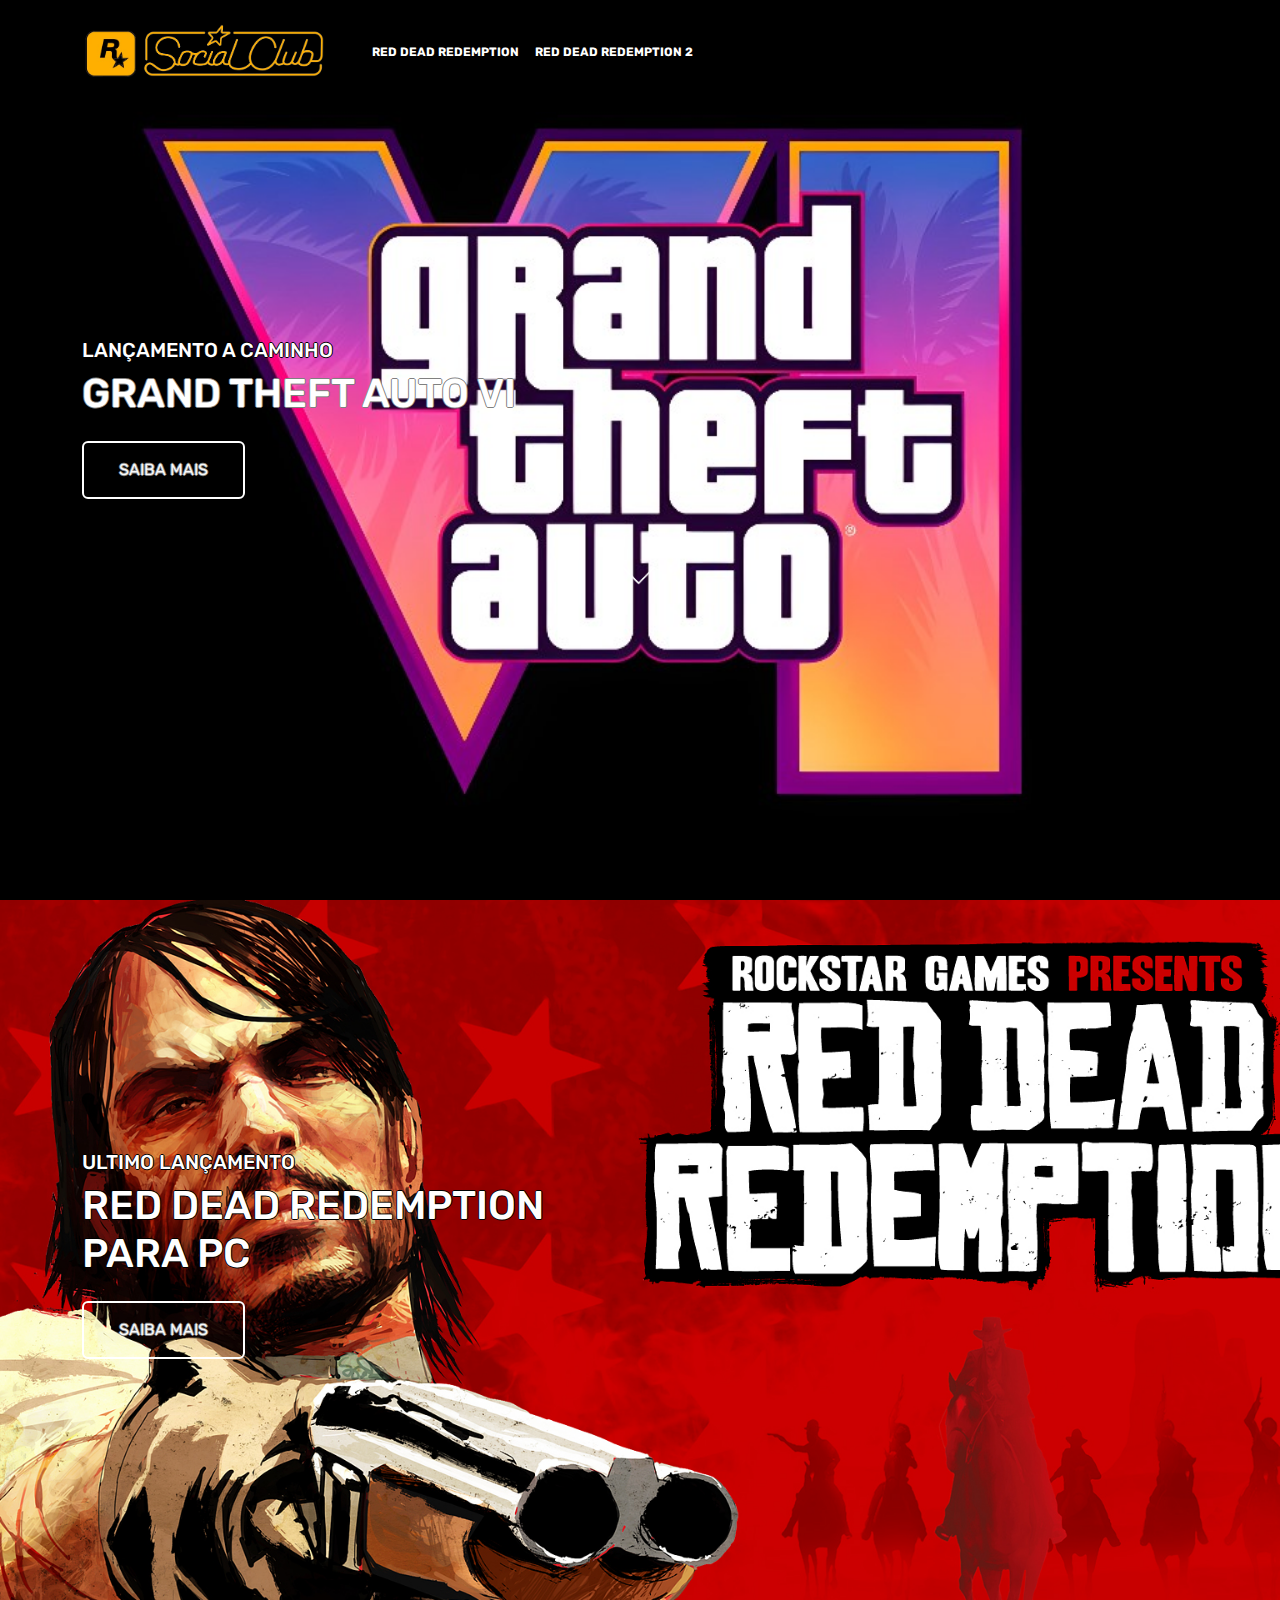
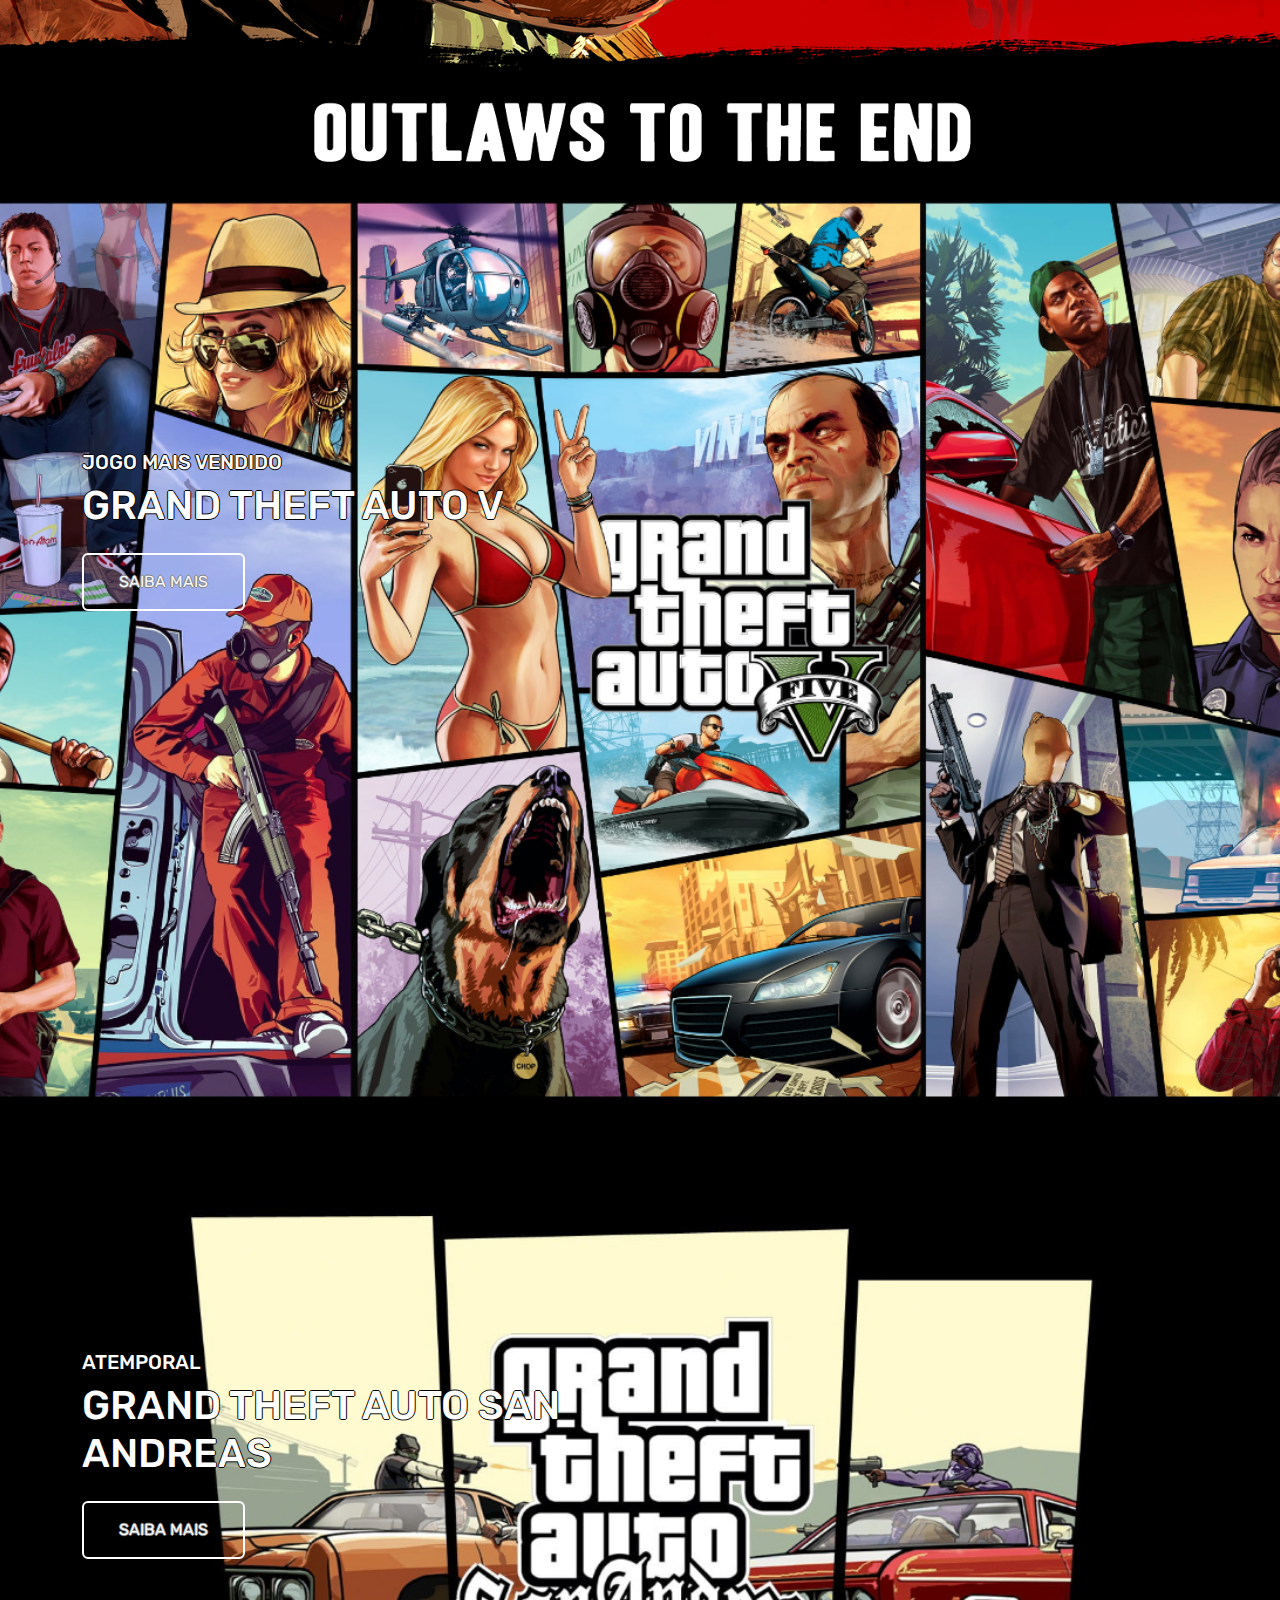
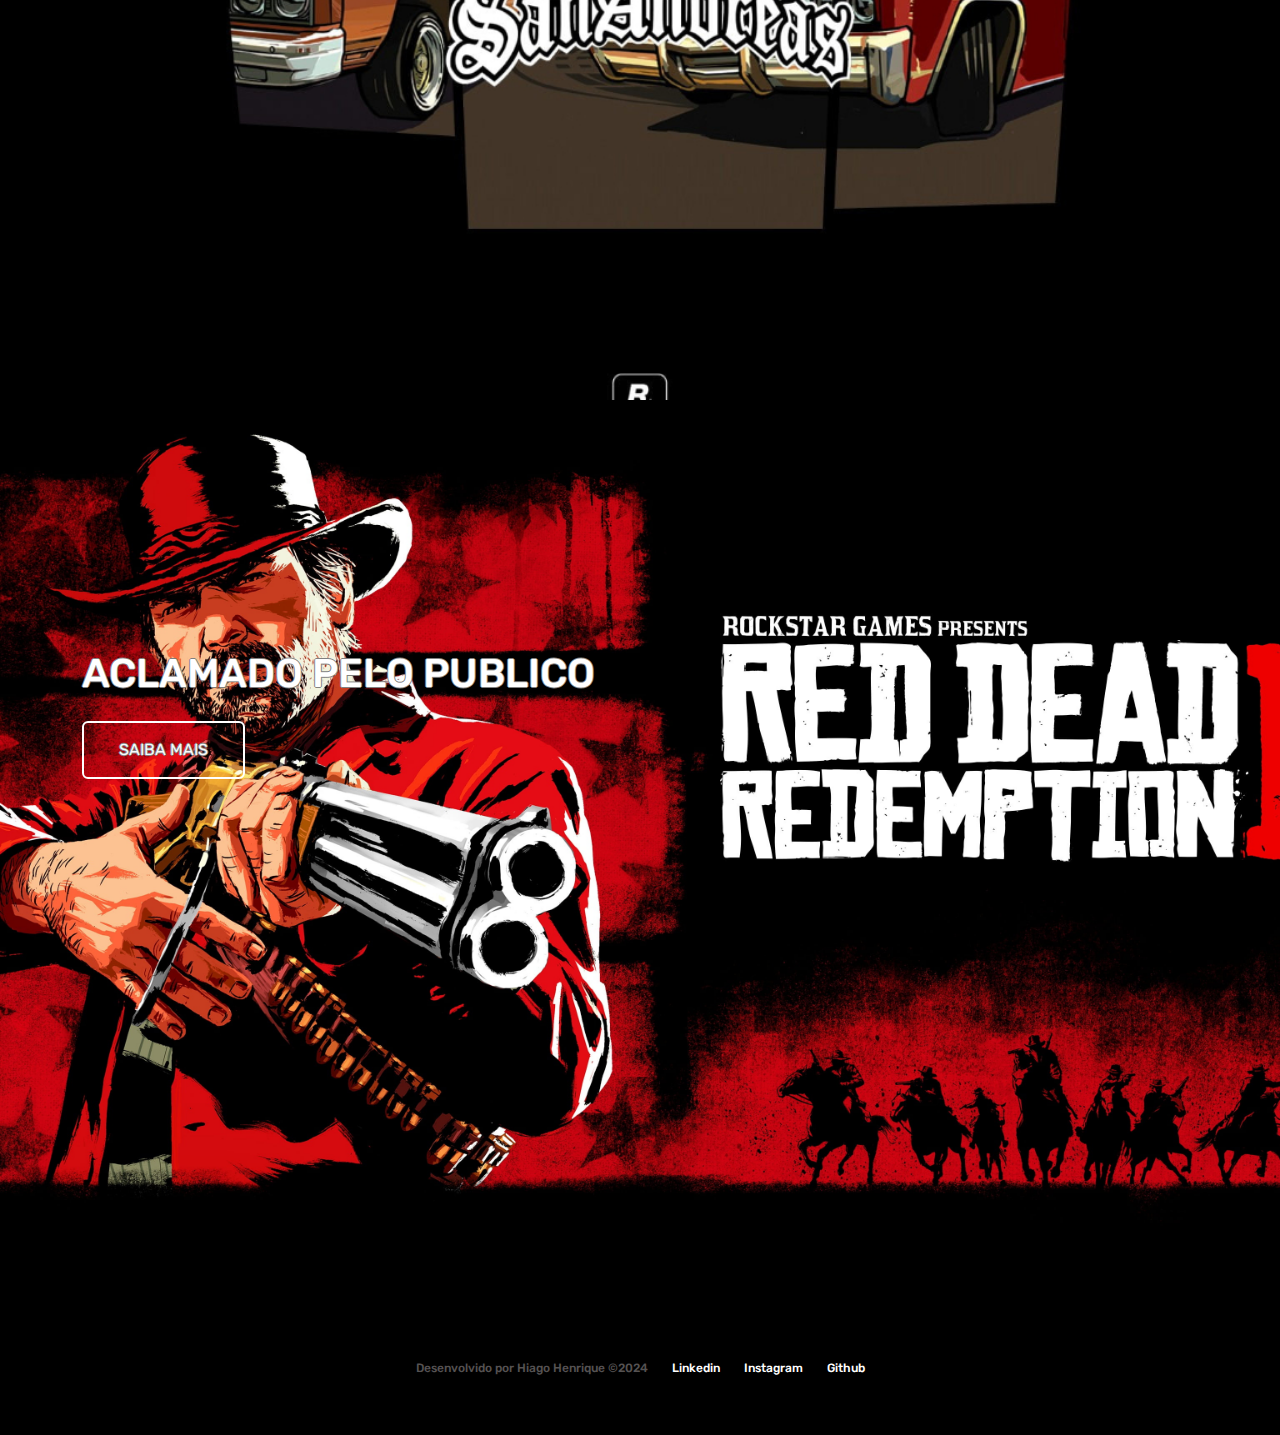
<file: index.html>
<!DOCTYPE html>
<html lang="pt-br">
<head>
    <meta charset="UTF-8">
    <meta name="viewport" content="width=device-width, initial-scale=1.0">
    <title>Rock Star Games - Inicio</title>

    <!-- Bootstrap CSS -->
    <link href="https://cdn.jsdelivr.net/npm/bootstrap@5.3.3/dist/css/bootstrap.min.css" rel="stylesheet" integrity="sha384-QWTKZyjpPEjISv5WaRU9OFeRpok6YctnYmDr5pNlyT2bRjXh0JMhjY6hW+ALEwIH" crossorigin="anonymous">
    
    <!-- Lib Text Css -->

    <!-- Favicon -->
     <link rel="shortcut icon" href="images/RockStar/favicon.png" type="image/x-icon">

     <!-- Link CSS -->
    <link rel="stylesheet" href="css/style.css">
</head>
<body>
    <div class="container-fluid container00 container01">
        <div class="container">
            <header class="header">
                <nav class="navbar navbar-expand-lg navbar-dark bg-transparent pt-4">
                    <div class="container-fluid">
                        <a href="/index.html">
                            <img src="images/RockStar/headerLogo.png" alt="Logo Social Club" class="logoPc img-fluid">
                        </a>
                        <button class="navbar-toggler" type="button" data-bs-toggle="collapse" data-bs-target="#navbarNavAltMarkup"
                        aria-controls="navbarNavAltMarkup" aria-expanded="false" aria-label="Toggle navigation">
                            <span class="navbar-toggler-icon"></span>
                        </button>
                        <div class="collapse navbar-collapse" id="navbarNavAltMarkup">
                            <ul class="navbar-nav">
                                <li class="nav-item">
                                    <a class="nav-link active" aria-current="page" href="pages/redDead.html" id="navItem">RED DEAD REDEMPTION</a>
                                </li>
                                <li class="nav-item">
                                    <a class="nav-link active" aria-current="page" href="pages/redDead2.html" id="navItem">RED DEAD REDEMPTION 2</a>
                                </li>
                            </ul>
                        </div>
                    </div>
                </nav>
            </header>
        </div>

        <div class="container titlePadding">
            <p class="h5" id="launchComing">LANÇAMENTO A CAMINHO</p>
            <P class="h1 mediumTitle">GRAND THEFT AUTO VI</P>
            <button type="button" class="btn btn-outline-light mt-5" id="button">SAIBA MAIS</button>
            
            <div class="container text-center">
                <a href="#container02">
                    <img src="images/RockStar/arrowDown.gif" alt="arrowDown" class="arrowDown">
                </a>
            </div>
        </div>
    </div>

    <div class="container-fluid container00 container02" id="container02">
        <div class="container titlePadding">
            <p class="h5" id="launchComing">ULTIMO LANÇAMENTO</p>
            <P class="h1 shortTitle">RED DEAD REDEMPTION PARA PC</P>
            <button type="button" class="btn btn-outline-light mt-5" id="button">SAIBA MAIS</button>
        </div>
    </div>

    <div class="container-fluid container00 container03">
        <div class="container titlePadding">
            <p class="h5" id="launchComing">JOGO MAIS VENDIDO</p>
            <P class="h1 shortTitle">GRAND THEFT AUTO V</P>
            <button type="button" class="btn btn-outline-light mt-5" id="button">SAIBA MAIS</button>
        </div>
    </div>

    <div class="container-fluid container00 container04">
        <div class="container titlePadding">
            <p class="h5" id="launchComing">ATEMPORAL</p>
            <P class="h1 shortTitle">GRAND THEFT AUTO SAN ANDREAS</P>
            <button type="button" class="btn btn-outline-light mt-5" id="button">SAIBA MAIS</button>
        </div>
    </div>

    <div class="container-fluid container00 container05">
        <div class="container titlePadding">
            <p class="h1 mediumTitle" id="launchComing mediumTitle">ACLAMADO PELO PUBLICO</p>
            <button type="button" class="btn btn-outline-light mt-5" id="button">SAIBA MAIS</button>
        </div>
    </div>

<footer class="container-fluid footer">
    <span class="me-4 copyHHG">Desenvolvido por Hiago Henrique &copy;2024</span>
    <a href="https://www.linkedin.com/in/hiagohgomes/" target="_blank" class="me-4">Linkedin</a>
    <a href="https://www.instagram.com/_hiagod/" target="_blank" class="me-4">Instagram</a>
    <a href="https://github.com/HiagoHGomes" target="_blank">Github</a>
</footer>






    <!-- Bootstrap Script -->

    <!-- Lib text Script -->
    <script src="https://cdn.jsdelivr.net/npm/bootstrap@5.3.3/dist/js/bootstrap.bundle.min.js" integrity="sha384-YvpcrYf0tY3lHB60NNkmXc5s9fDVZLESaAA55NDzOxhy9GkcIdslK1eN7N6jIeHz" crossorigin="anonymous"></script>
</body>
</html>
</file>
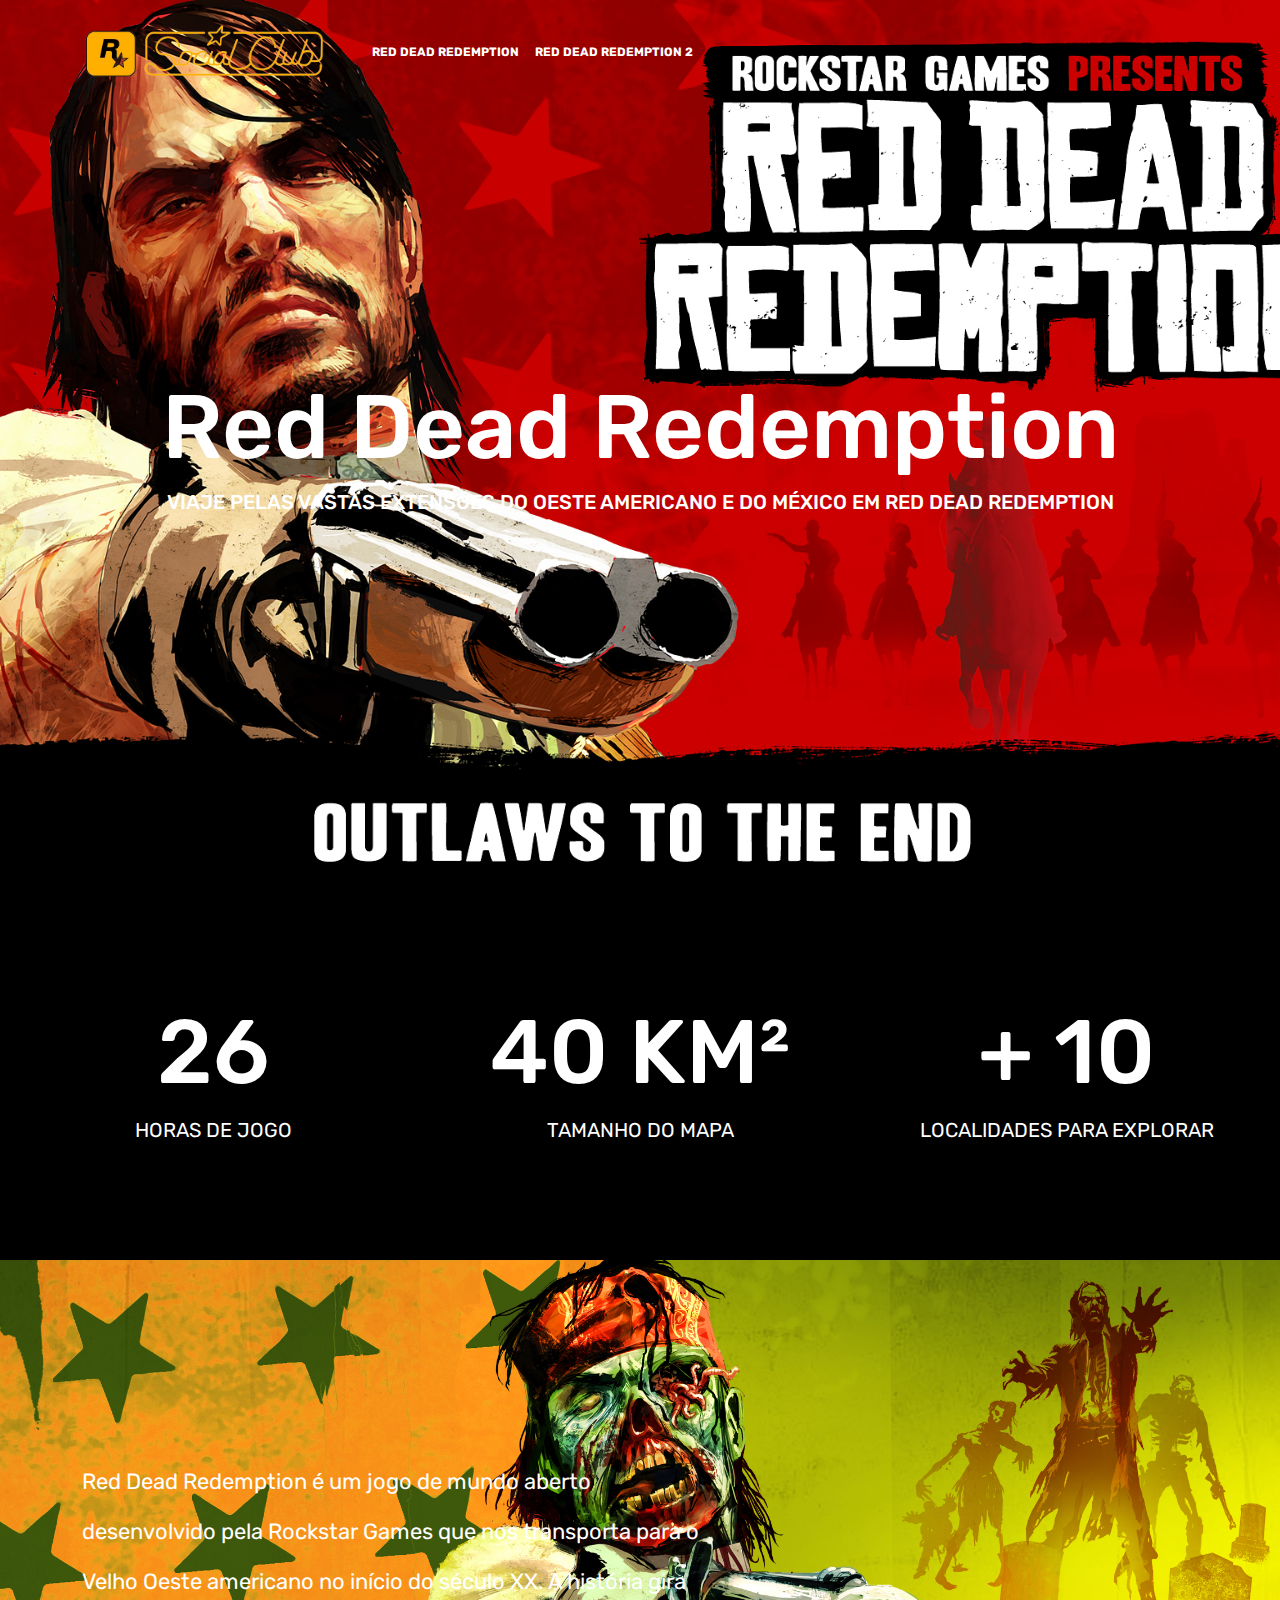
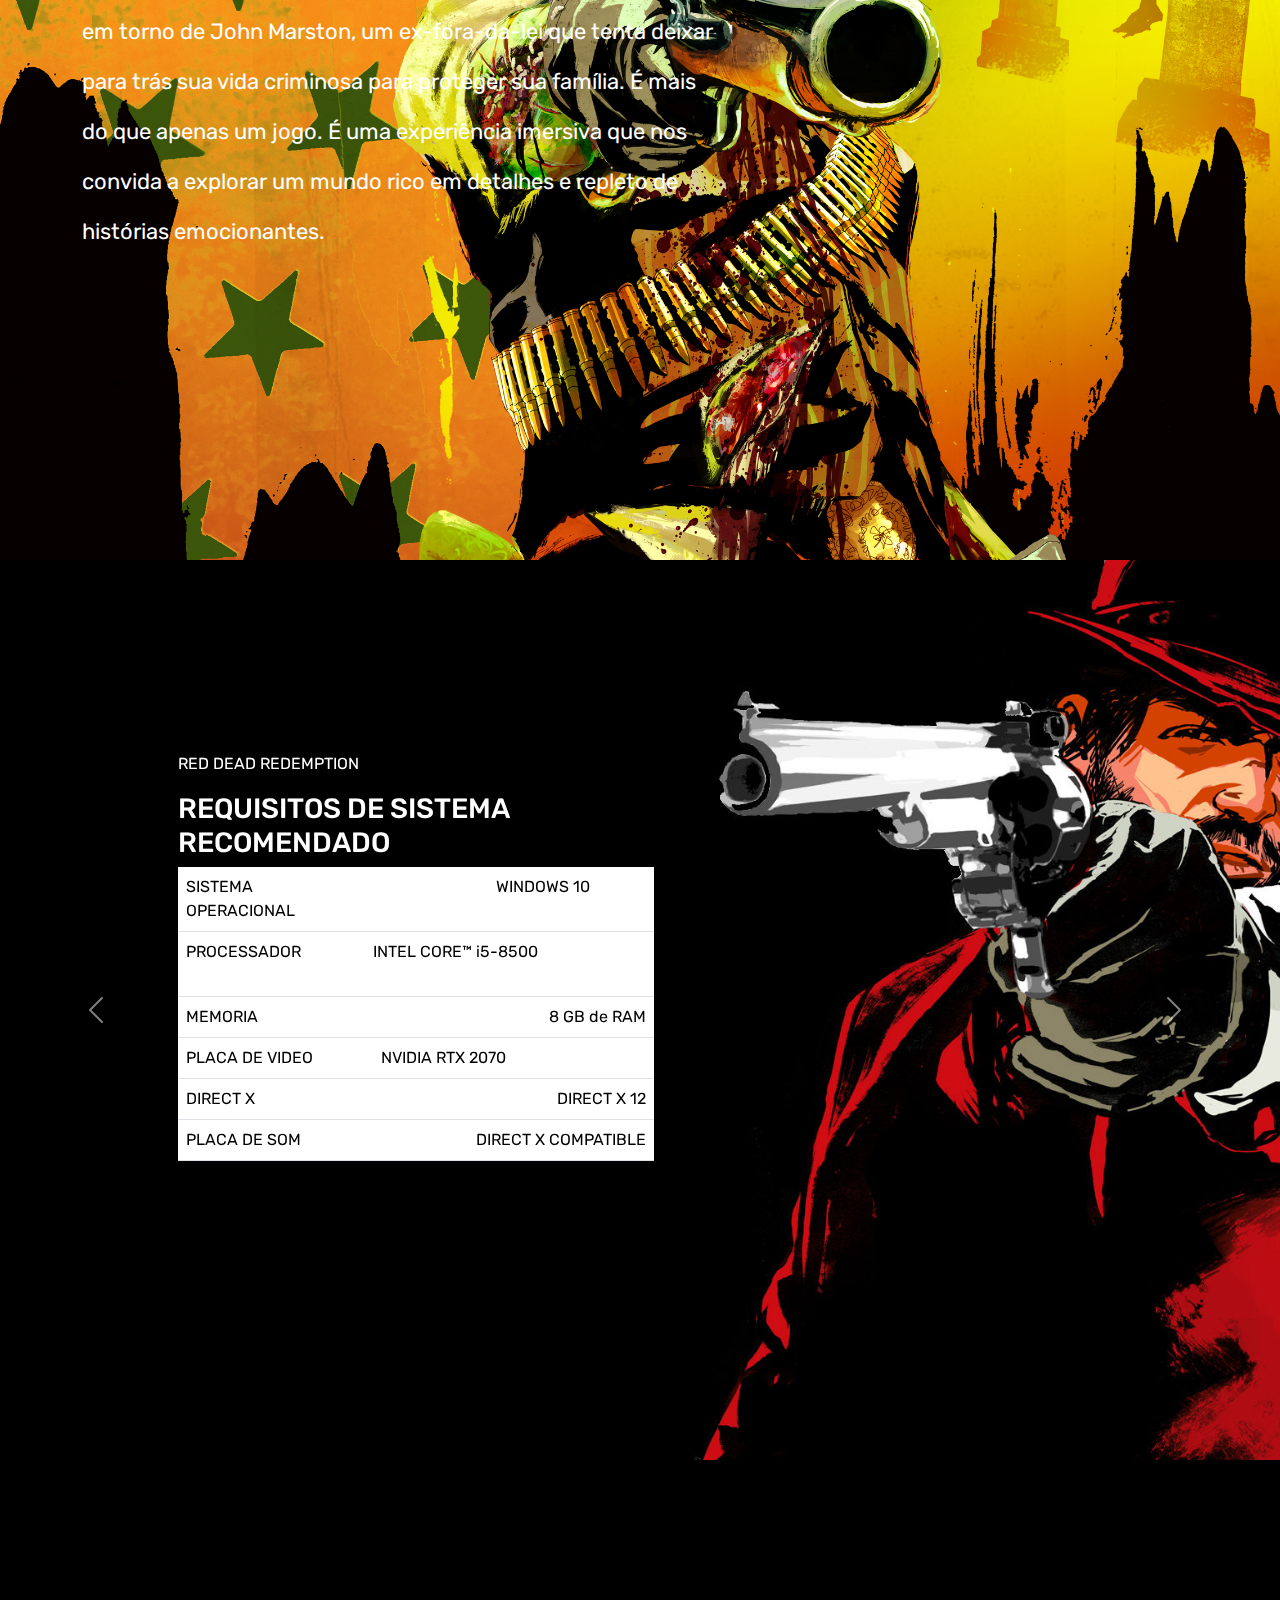
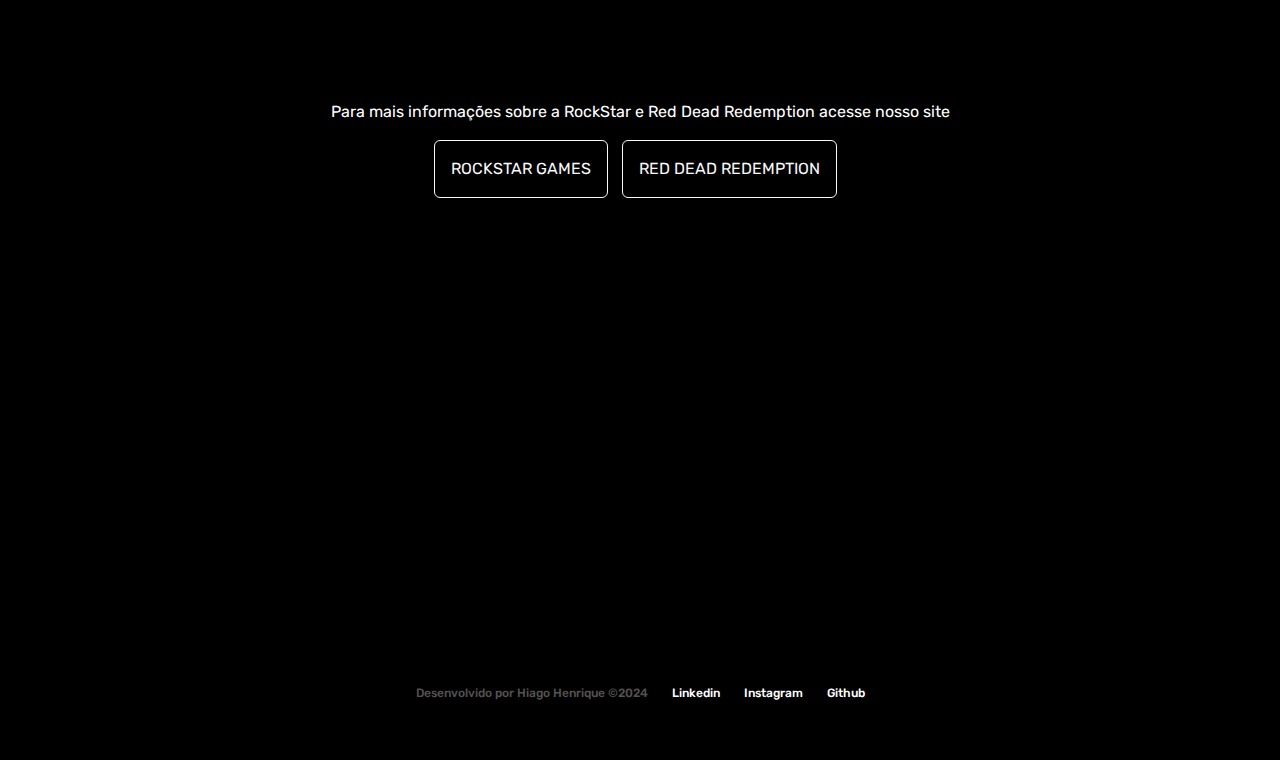
<file: pages/redDead.html>
<!DOCTYPE html>
<html lang="pt-br">
<head>
    <meta charset="UTF-8">
    <meta name="viewport" content="width=device-width, initial-scale=1.0">
    <title>Rock Star Games - Red Dead Redemption</title>

    <!-- Bootstrap CSS -->
    <link href="https://cdn.jsdelivr.net/npm/bootstrap@5.3.3/dist/css/bootstrap.min.css" rel="stylesheet" integrity="sha384-QWTKZyjpPEjISv5WaRU9OFeRpok6YctnYmDr5pNlyT2bRjXh0JMhjY6hW+ALEwIH" crossorigin="anonymous">
    
    <!-- Lib Text Css -->

    <!-- Favicon -->
     <link rel="shortcut icon" href="../images/RockStar/favicon.png" type="image/x-icon">

     <!-- Link CSS -->
    <link rel="stylesheet" href="../css/style.css">
</head>
<body>
    <div class="container-fluid container00 container06">
        <div class="container">
            <header class="header">
                <nav class="navbar navbar-expand-lg navbar-dark bg-transparent pt-4">
                    <div class="container-fluid">
                        <a href="/index.html">
                            <img src="../images/RockStar/headerLogo.png" alt="Logo Social Club" class="logoPc img-fluid">
                        </a>
                        <button class="navbar-toggler" type="button" data-bs-toggle="collapse" data-bs-target="#navbarNavAltMarkup"
                        aria-controls="navbarNavAltMarkup" aria-expanded="false" aria-label="Toggle navigation">
                            <span class="navbar-toggler-icon"></span>
                        </button>
                        <div class="collapse navbar-collapse" id="navbarNavAltMarkup">
                            <ul class="navbar-nav">
                                <li class="nav-item">
                                    <a class="nav-link active" aria-current="page" href="pages/redDead.html" id="navItem">RED DEAD REDEMPTION</a>
                                </li>
                                <li class="nav-item">
                                    <a class="nav-link active" aria-current="page" href="pages/redDead2.html" id="navItem">RED DEAD REDEMPTION 2</a>
                                </li>
                            </ul>
                        </div>
                    </div>
                </nav>
            </header>
        </div>

        <div class="container text-center titleContent">
            <p class="h1 titleRedDead">Red Dead Redemption</p>
            <p class="h5 subTitleRedDead">VIAJE PELAS VASTAS EXTENSÕES DO OESTE AMERICANO E DO MÉXICO EM RED DEAD REDEMPTION</p>
        </div>
    </div>

    <div class="container-fluid numbers">
        <div class="row text-center">
            <div class="col-sm col1">
                <p class="h1 titleNumb">26</p>
                <p class="subTitleNumb">HORAS DE JOGO</p>
            </div>
            <div class="col">
                <p class="h1 titleNumb">40 KM²</p>
                <p class="subTitleNumb">TAMANHO DO MAPA</p>
            </div>
            <div class="col-sm col3">
                <p class="h1 titleNumb">+ 10</p>
                <p class="subTitleNumb">LOCALIDADES PARA EXPLORAR</p>
            </div>
        </div>
    </div>

    <div class="container-fluid container00 container07">
        <div class="container containerRedDeadDesc">
            <p class="redDeadDesc">
                Red Dead Redemption é um jogo de mundo aberto desenvolvido pela Rockstar Games que nos transporta para o Velho Oeste americano no início do século XX. A história gira em torno de John Marston, um ex-fora-da-lei que tenta deixar para trás sua vida criminosa para proteger sua família.
                É mais do que apenas um jogo. É uma experiência imersiva que nos convida a explorar um mundo rico em detalhes e repleto de histórias emocionantes.
            </p>
        </div>
    </div>

    <div id="carouselExample" class="carousel slide">
        <div class="carousel-inner">
          <div class="carousel-item active container00 carrosel01">
            <div class="container" id="overViewPosition">
              <p class="subTitleOvewView">RED DEAD REDEMPTION</p>
            <p class="h3 titleOvewView">REQUISITOS DE SISTEMA RECOMENDADO</p>
            <table class="table" id="widthTable">
                <tbody>
                  <tr data-aos="fade-right" data-aos-duration="1500">
                    <td>SISTEMA OPERACIONAL</td>
                    <td class="text-end">WINDOWS 10 <span class="corEscuraTxt">64 bits</span></td>
                  </tr>

                  <tr data-aos="fade-right" data-aos-duration="1500">
                    <td>PROCESSADOR</td>
                    <td class="text-end"> INTEL CORE™ i5-8500 <span class="corEscuraTxt">AMD RYZEN 5 3500X</span></td>
                  </tr>

                  <tr data-aos="fade-right" data-aos-duration="1500">
                    <td>MEMORIA</td>
                    <td class="text-end">8 GB de RAM</td>
                  </tr>
                  <tr data-aos="fade-right" data-aos-duration="1500">
                    <td>PLACA DE VIDEO</td>
                    <td class="text-end">NVIDIA RTX 2070<span class="corEscuraTxt"> / AMD RX 5700 XT</span></td>
                  </tr>

                  <tr data-aos="fade-right" data-aos-duration="1500">
                    <td>DIRECT X</td>
                    <td class="text-end">DIRECT X 12</td>
                  </tr>

                  <tr data-aos="fade-right" data-aos-duration="1500">
                    <td>PLACA DE SOM</td>
                    <td class="text-end">DIRECT X COMPATIBLE</td>
                  </tr>
                </tbody>
            </table>
            </div>
          </div>
          <div class="carousel-item container00 carrosel02">
            <div class="container" id="overViewPosition">
              <p class="subTitleOvewView">RED DEAD REDEMPTION</p>
            <p class="h3 titleOvewView">REQUISITOS MINIMOS</p>

            <table class="table" id="widthTable">
                <tbody>
                  <tr data-aos="fade-right" data-aos-duration="1500">
                    <td>SISTEMA OPERACIONAL</td>
                    <td class="text-end">WINDOWS 10 <span class="corEscuraTxt">64 bits</span></td>
                  </tr>

                  <tr data-aos="fade-right" data-aos-duration="1500">
                    <td>PROCESSADOR</td>
                    <td class="text-end"> INTEL CORE™ i5-4670 <span class="corEscuraTxt">AMD FX-9590</span></td>
                  </tr>

                  <tr data-aos="fade-right" data-aos-duration="1500">
                    <td>MEMORIA</td>
                    <td class="text-end">8 GB de RAM</td>
                  </tr>
                  <tr data-aos="fade-right" data-aos-duration="1500">
                    <td>PLACA DE VIDEO</td>
                    <td class="text-end">NVIDIA GeForce GTX 960<span class="corEscuraTxt"> / AMD RADEON R7 360</span></td>
                  </tr>

                  <tr data-aos="fade-right" data-aos-duration="1500">
                    <td>DIRECT X</td>
                    <td class="text-end">DIRECT X 12</td>
                  </tr>

                  <tr data-aos="fade-right" data-aos-duration="1500">
                    <td>PLACA DE SOM</td>
                    <td class="text-end">DIRECT X COMPATIBLE</td>
                  </tr>
                </tbody>
            </table>
            </div>
          </div>
          <div class="carousel-item container00 carrosel03">
            <div class="container" id="overViewPosition">
              <p class="subTitleOvewView">RED DEAD REDEMPTION</p>
              <p class="h3 titleOvewView">SINOPSE</p>
              <P>O jogo se passa em 1911 durante o declínio do Velho Oeste e segue a história de John Marston, um antigo fora-da-lei que tem sua esposa e filho tomados como reféns pelo governo para forçá-lo a trabalhar como seu caçador contratado. Sem escolhas, Marston parte em uma jornada para levar três membros de sua antiga gangue até a justiça. </P>
            </div>
          </div>
        </div>
        <button class="carousel-control-prev" type="button" data-bs-target="#carouselExample" data-bs-slide="prev">
          <span class="carousel-control-prev-icon" aria-hidden="true"></span>
          <span class="visually-hidden">Anterior</span>
        </button>
        <button class="carousel-control-next" type="button" data-bs-target="#carouselExample" data-bs-slide="next">
          <span class="carousel-control-next-icon" aria-hidden="true"></span>
          <span class="visually-hidden">Proximo</span>
        </button>
      </div>

      <div class="container-fluid text-center downloadDesc">
        <p>Para mais informações sobre a RockStar e Red Dead Redemption acesse nosso site</p>
        <button type="button" class="btn btn-outline-light p-3">ROCKSTAR GAMES</button>
        <button type="button" class="btn btn-outline-light p-3">RED DEAD REDEMPTION</button>
      </div>

<footer class="container-fluid footer">
    <span class="me-4 copyHHG">Desenvolvido por Hiago Henrique &copy;2024</span>
    <a href="https://www.linkedin.com/in/hiagohgomes/" target="_blank" class="me-4">Linkedin</a>
    <a href="https://www.instagram.com/_hiagod/" target="_blank" class="me-4">Instagram</a>
    <a href="https://github.com/HiagoHGomes" target="_blank">Github</a>
</footer>






    <!-- Bootstrap Script -->

    <!-- Lib text Script -->
    <script src="https://cdn.jsdelivr.net/npm/bootstrap@5.3.3/dist/js/bootstrap.bundle.min.js" integrity="sha384-YvpcrYf0tY3lHB60NNkmXc5s9fDVZLESaAA55NDzOxhy9GkcIdslK1eN7N6jIeHz" crossorigin="anonymous"></script>
</body>
</html>
</file>
<file: css/style.css>
@import url("https://fonts.googleapis.com/css2?family=Rubik:wght@400;514&display=swap");
* {
  color: white;
  font-family: "Rubik", serif;
}

.header {
  font-size: 12px;
  font-weight: bold;
}
.header #navItem:hover {
  color: #b9b9b9;
}

.container00 {
  min-height: 100vh;
  background-size: cover;
  background-repeat: no-repeat;
  background-position: center;
}

.arrowDown {
  display: inline-block;
  width: 110px;
  margin-top: 50px;
}

.logoPc {
  width: 240px;
  margin-left: -10px;
  margin-right: 40px;
}

#button {
  padding: 15px 35px;
  text-shadow: -1px 0 gray, 0 1px gray, 1px 0 gray, 0 -1px gray;
  border: 2px solid white;
}

.footer {
  background-color: black;
  height: 15vh;
  font-size: 12px;
  font-weight: 500;
  display: flex;
  align-items: center;
  justify-content: center;
}
.footer a {
  text-decoration: none;
  color: white;
}
.footer a:hover {
  color: #b9b9b9;
}
.footer .copyHHG {
  color: #555252;
}

@media (max-width: 405px) {
  .logoPc {
    width: 180px;
    margin-top: 15px;
  }
  .footer {
    font-size: 10px;
  }
}
@media (max-width: 449px) {
  .downloadDesc button {
    margin: 10px 0;
  }
}
@media (max-width: 350px) {
  .logoPc {
    width: 150px;
    margin-top: 15px;
  }
}
.container00.container01 {
  background-image: url(../../images/RockStar/gtaVIBg.jpg);
}
.container00.container02 {
  background-image: url(../../images/RockStar/redDead1Bg.jpg);
}
.container00.container03 {
  background-image: url(../../images/RockStar/gtaVBg.jpg);
}
.container00.container04 {
  background-image: url(../../images/RockStar/gtaSABg.jpg);
}
.container00.container05 {
  background-image: url(../../images/RockStar/RedDead2Bg.jpg);
}

.titlePadding {
  padding-top: 250px;
  text-shadow: -1px 0 black, 0 1px black, 1px 0 black, 0 -1px black;
}

.shortTitle {
  width: 550px;
  margin-bottom: -25px;
  text-shadow: -1px 0 black, 0 1px black, 1px 0 black, 0 -1px black;
}

.mediumTitle {
  width: 650px;
  margin-bottom: -25px;
  text-shadow: -1px 0 gray, 0 1px gray, 1px 0 gray, 0 -1px gray;
}

@media (max-width: 750px) {
  .titlePadding {
    padding-top: 120px;
  }
  .shortTitle, .mediumTitle {
    width: auto;
    font-size: 50px;
  }
}
@media (max-width: 380px) {
  .shortTitle, .mediumTitle {
    width: auto;
    font-size: 40px;
  }
}
.container00.container06 {
  background-image: url(../../images/RockStar/redDead1Bg.jpg);
  background-size: cover;
  background-position: top;
}
.container00.container07 {
  background-image: url(../../images/RedDeadRedemption/bg2.jpg);
  background-size: cover;
  background-position: top;
}
.container00.carrosel01 {
  background-image: url(../../images/RedDeadRedemption/bg3.jpg);
  background-size: cover;
  background-position: top;
}
.container00.carrosel02 {
  background-image: url(../../images/RedDeadRedemption/bg4.jpg);
  background-size: cover;
  background-position: top;
}
.container00.carrosel03 {
  background-image: url(../../images/RedDeadRedemption/bg5.jpg);
  background-size: cover;
  background-position: top;
}

.titleRedDead {
  font-family: "Rubik", sans-serif;
  font-size: 90px;
  font-weight: 514;
}

.titleContent {
  display: flex;
  flex-direction: column;
  height: 80vh;
  justify-content: center;
}

.numbers {
  background-color: black;
  height: 40vh;
  display: flex;
  flex-direction: column;
  justify-content: center;
}
.numbers .titleNumb {
  font-size: 90px;
}
.numbers .subTitleNumb {
  font-size: 20px;
}

.redDeadDesc {
  font-size: 22px;
  width: 640px;
  line-height: 50px;
}

.containerRedDeadDesc {
  display: grid;
  height: 90vh;
  align-items: center;
  justify-content: left;
}

#overViewPosition {
  width: 500px;
  margin-left: 13%;
  padding-top: 15%;
}

.downloadDesc {
  background-color: black;
  height: 85vh;
  padding-top: 240px;
}

button {
  border: 2px solid white;
  margin-right: 10px;
}

@media (max-width: 768px) {
  .numbers .titleNumb {
    font-size: 80px;
  }
  .numbers .subTitleNumb {
    font-size: 18px;
  }
  .containerRedDeadDesc {
    width: auto;
  }
  #overViewPosition {
    padding-top: 35%;
  }
}
@media (max-width: 575px) {
  .numbers {
    height: 60vh;
  }
  #overViewPosition {
    width: auto;
    margin-left: auto;
  }
}
@media (max-with: 375px) {
  .titleRedDead {
    font-size: 50px;
  }
  .redDeadDesc {
    font-size: 18px;
    line-height: auto;
  }
}

/*# sourceMappingURL=style.css.map */
</file>
